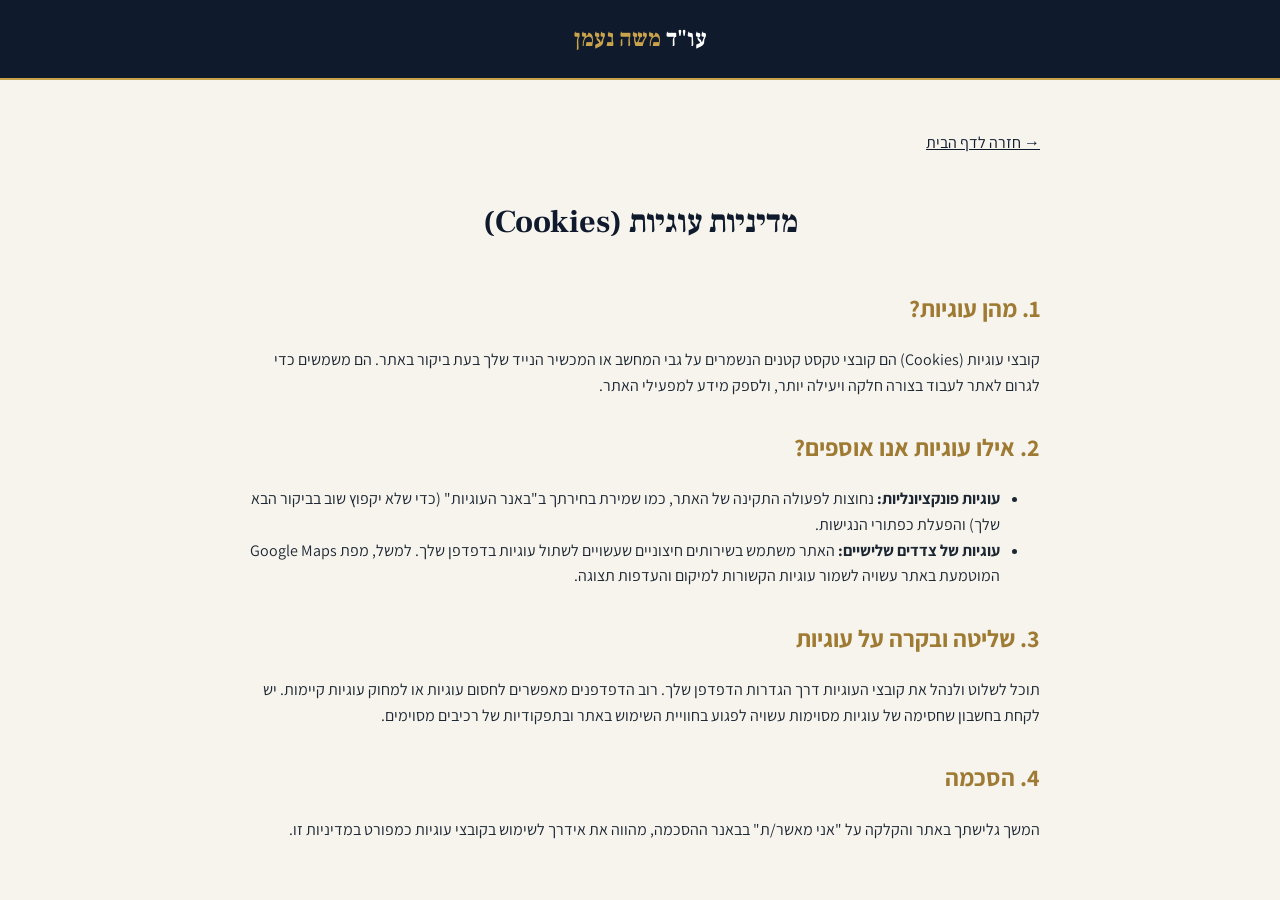
<file: cookie-policy.html>
<!DOCTYPE html>
<html lang="he" dir="rtl">
<head>
    <meta charset="UTF-8">
    <meta name="viewport" content="width=device-width, initial-scale=1.0">
    <title>מדיניות עוגיות | עו"ד משה נעמן</title>
    <link href="https://fonts.googleapis.com/css2?family=Assistant:wght@400;600;700&family=Frank+Ruhl+Libre:wght@700&display=swap" rel="stylesheet">
    <style>
        body { margin: 0; font-family: 'Assistant', sans-serif; background: #F7F4ED; color: #1C2733; line-height: 1.6; }
        header { background: #0F1B2D; padding: 20px; text-align: center; border-bottom: 2px solid #C9A24B; }
        header a { color: #fff; text-decoration: none; font-family: 'Frank Ruhl Libre', serif; font-size: 1.5rem; font-weight: bold; }
        header a span { color: #C9A24B; }
        .content { max-width: 800px; margin: 50px auto; padding: 0 20px; }
        h1 { font-family: 'Frank Ruhl Libre', serif; color: #0F1B2D; text-align: center; margin-bottom: 40px; }
        h2 { color: #9E7A33; margin-top: 30px; }
        p, ul { margin-bottom: 15px; }
        .back-btn { display: inline-block; margin-bottom: 20px; color: #0F1B2D; text-decoration: underline; }
    </style>
</head>
<body>
    <header>
        <a href="index.html">עו"ד <span>משה נעמן</span></a>
    </header>
    <div class="content">
        <a href="index.html" class="back-btn">&rarr; חזרה לדף הבית</a>
        <h1>מדיניות עוגיות (Cookies)</h1>
        
        <h2>1. מהן עוגיות?</h2>
        <p>קובצי עוגיות (Cookies) הם קובצי טקסט קטנים הנשמרים על גבי המחשב או המכשיר הנייד שלך בעת ביקור באתר. הם משמשים כדי לגרום לאתר לעבוד בצורה חלקה ויעילה יותר, ולספק מידע למפעילי האתר.</p>

        <h2>2. אילו עוגיות אנו אוספים?</h2>
        <ul>
            <li><strong>עוגיות פונקציונליות:</strong> נחוצות לפעולה התקינה של האתר, כמו שמירת בחירתך ב"באנר העוגיות" (כדי שלא יקפוץ שוב בביקור הבא שלך) והפעלת כפתורי הנגישות.</li>
            <li><strong>עוגיות של צדדים שלישיים:</strong> האתר משתמש בשירותים חיצוניים שעשויים לשתול עוגיות בדפדפן שלך. למשל, מפת Google Maps המוטמעת באתר עשויה לשמור עוגיות הקשורות למיקום והעדפות תצוגה.</li>
        </ul>

        <h2>3. שליטה ובקרה על עוגיות</h2>
        <p>תוכל לשלוט ולנהל את קובצי העוגיות דרך הגדרות הדפדפן שלך. רוב הדפדפנים מאפשרים לחסום עוגיות או למחוק עוגיות קיימות. יש לקחת בחשבון שחסימה של עוגיות מסוימות עשויה לפגוע בחוויית השימוש באתר ובתפקודיות של רכיבים מסוימים.</p>

        <h2>4. הסכמה</h2>
        <p>המשך גלישתך באתר והקלקה על "אני מאשר/ת" בבאנר ההסכמה, מהווה את אידרך לשימוש בקובצי עוגיות כמפורט במדיניות זו.</p>
    </div>
</body>
</html>
</file>
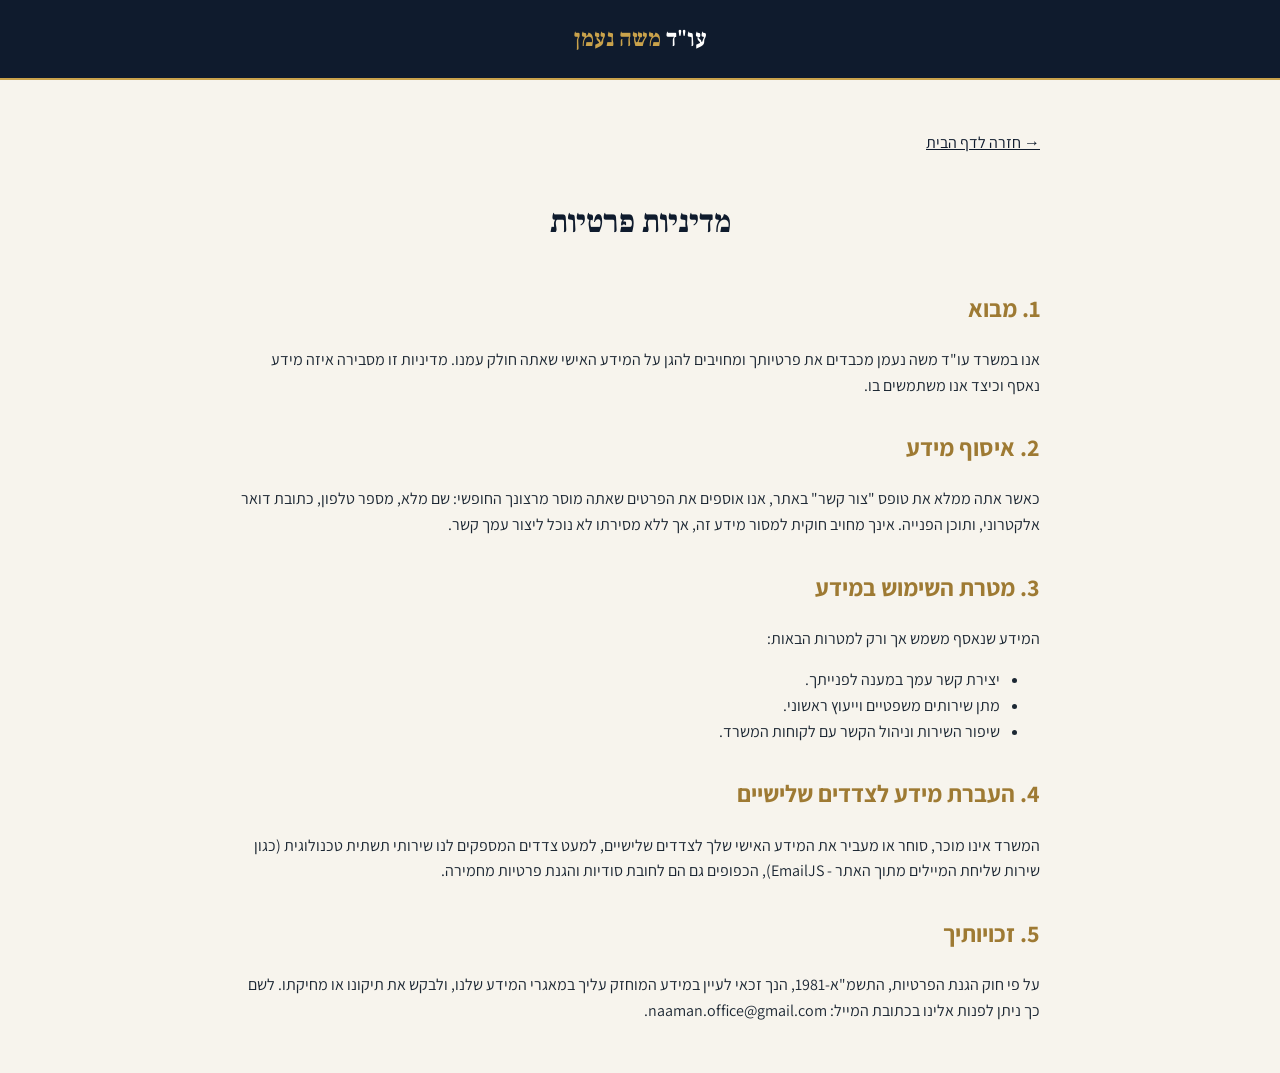
<file: privacy-policy.html>
<!DOCTYPE html>
<html lang="he" dir="rtl">
<head>
    <meta charset="UTF-8">
    <meta name="viewport" content="width=device-width, initial-scale=1.0">
    <title>מדיניות פרטיות | עו"ד משה נעמן</title>
    <link href="https://fonts.googleapis.com/css2?family=Assistant:wght@400;600;700&family=Frank+Ruhl+Libre:wght@700&display=swap" rel="stylesheet">
    <style>
        body { margin: 0; font-family: 'Assistant', sans-serif; background: #F7F4ED; color: #1C2733; line-height: 1.6; }
        header { background: #0F1B2D; padding: 20px; text-align: center; border-bottom: 2px solid #C9A24B; }
        header a { color: #fff; text-decoration: none; font-family: 'Frank Ruhl Libre', serif; font-size: 1.5rem; font-weight: bold; }
        header a span { color: #C9A24B; }
        .content { max-width: 800px; margin: 50px auto; padding: 0 20px; }
        h1 { font-family: 'Frank Ruhl Libre', serif; color: #0F1B2D; text-align: center; margin-bottom: 40px; }
        h2 { color: #9E7A33; margin-top: 30px; }
        p, ul { margin-bottom: 15px; }
        .back-btn { display: inline-block; margin-bottom: 20px; color: #0F1B2D; text-decoration: underline; }
    </style>
</head>
<body>
    <header>
        <a href="index.html">עו"ד <span>משה נעמן</span></a>
    </header>
    <div class="content">
        <a href="index.html" class="back-btn">&rarr; חזרה לדף הבית</a>
        <h1>מדיניות פרטיות</h1>
        
        <h2>1. מבוא</h2>
        <p>אנו במשרד עו"ד משה נעמן מכבדים את פרטיותך ומחויבים להגן על המידע האישי שאתה חולק עמנו. מדיניות זו מסבירה איזה מידע נאסף וכיצד אנו משתמשים בו.</p>

        <h2>2. איסוף מידע</h2>
        <p>כאשר אתה ממלא את טופס "צור קשר" באתר, אנו אוספים את הפרטים שאתה מוסר מרצונך החופשי: שם מלא, מספר טלפון, כתובת דואר אלקטרוני, ותוכן הפנייה. אינך מחויב חוקית למסור מידע זה, אך ללא מסירתו לא נוכל ליצור עמך קשר.</p>

        <h2>3. מטרת השימוש במידע</h2>
        <p>המידע שנאסף משמש אך ורק למטרות הבאות:</p>
        <ul>
            <li>יצירת קשר עמך במענה לפנייתך.</li>
            <li>מתן שירותים משפטיים וייעוץ ראשוני.</li>
            <li>שיפור השירות וניהול הקשר עם לקוחות המשרד.</li>
        </ul>

        <h2>4. העברת מידע לצדדים שלישיים</h2>
        <p>המשרד אינו מוכר, סוחר או מעביר את המידע האישי שלך לצדדים שלישיים, למעט צדדים המספקים לנו שירותי תשתית טכנולוגית (כגון שירות שליחת המיילים מתוך האתר - EmailJS), הכפופים גם הם לחובת סודיות והגנת פרטיות מחמירה.</p>

        <h2>5. זכויותיך</h2>
        <p>על פי חוק הגנת הפרטיות, התשמ"א-1981, הנך זכאי לעיין במידע המוחזק עליך במאגרי המידע שלנו, ולבקש את תיקונו או מחיקתו. לשם כך ניתן לפנות אלינו בכתובת המייל: naaman.office@gmail.com.</p>
    </div>
</body>
</html>
</file>
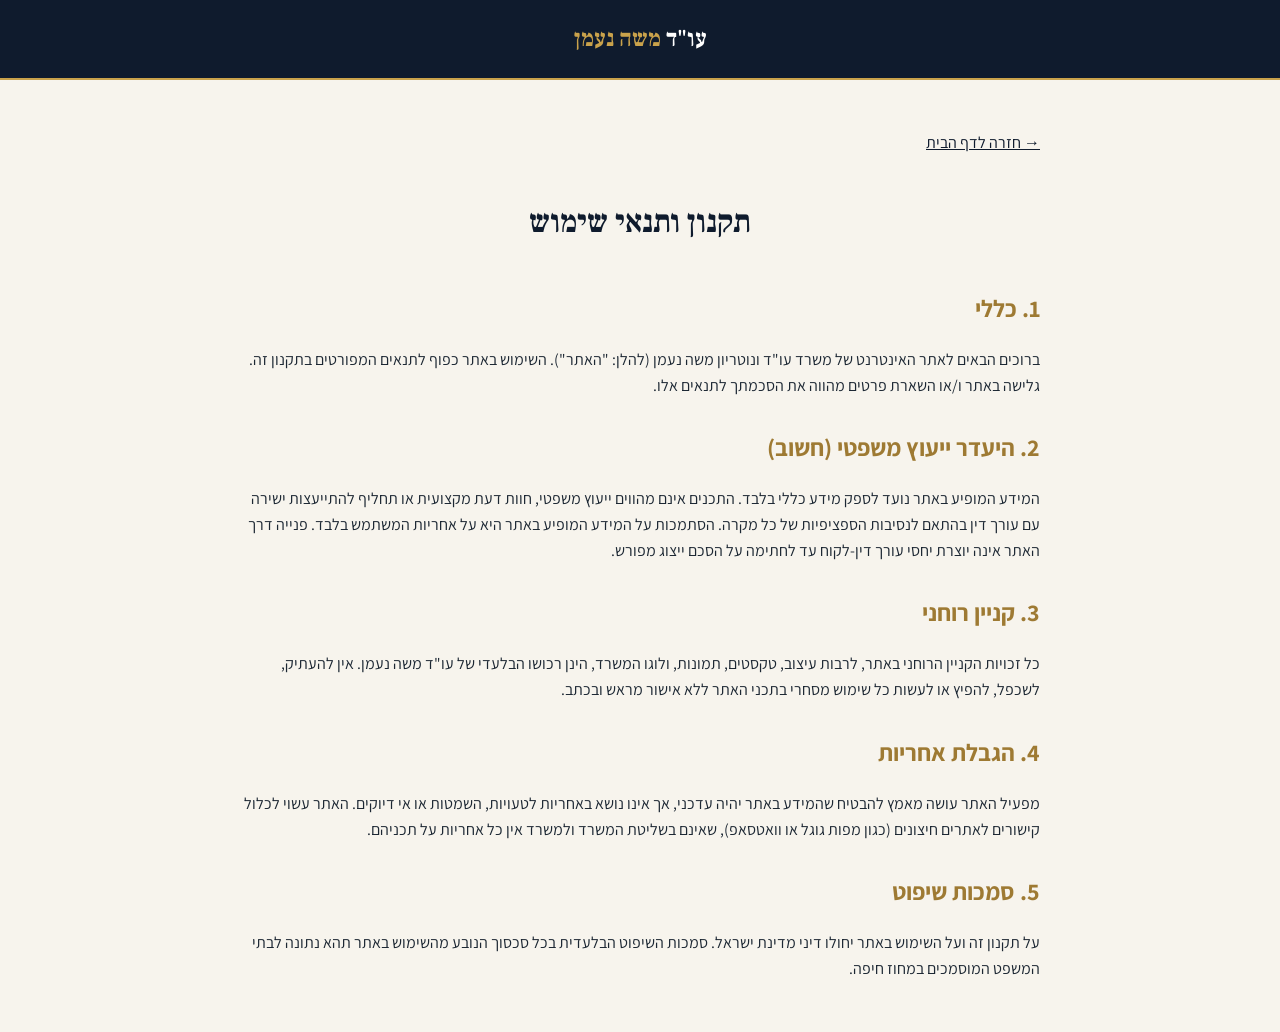
<file: terms-of-use.html>
<!DOCTYPE html>
<html lang="he" dir="rtl">
<head>
    <meta charset="UTF-8">
    <meta name="viewport" content="width=device-width, initial-scale=1.0">
    <title>תקנון ותנאי שימוש | עו"ד משה נעמן</title>
    <link href="https://fonts.googleapis.com/css2?family=Assistant:wght@400;600;700&family=Frank+Ruhl+Libre:wght@700&display=swap" rel="stylesheet">
    <style>
        body { margin: 0; font-family: 'Assistant', sans-serif; background: #F7F4ED; color: #1C2733; line-height: 1.6; }
        header { background: #0F1B2D; padding: 20px; text-align: center; border-bottom: 2px solid #C9A24B; }
        header a { color: #fff; text-decoration: none; font-family: 'Frank Ruhl Libre', serif; font-size: 1.5rem; font-weight: bold; }
        header a span { color: #C9A24B; }
        .content { max-width: 800px; margin: 50px auto; padding: 0 20px; }
        h1 { font-family: 'Frank Ruhl Libre', serif; color: #0F1B2D; text-align: center; margin-bottom: 40px; }
        h2 { color: #9E7A33; margin-top: 30px; }
        p { margin-bottom: 15px; }
        .back-btn { display: inline-block; margin-bottom: 20px; color: #0F1B2D; text-decoration: underline; }
    </style>
</head>
<body>
    <header>
        <a href="index.html">עו"ד <span>משה נעמן</span></a>
    </header>
    <div class="content">
        <a href="index.html" class="back-btn">&rarr; חזרה לדף הבית</a>
        <h1>תקנון ותנאי שימוש</h1>
        
        <h2>1. כללי</h2>
        <p>ברוכים הבאים לאתר האינטרנט של משרד עו"ד ונוטריון משה נעמן (להלן: "האתר"). השימוש באתר כפוף לתנאים המפורטים בתקנון זה. גלישה באתר ו/או השארת פרטים מהווה את הסכמתך לתנאים אלו.</p>

        <h2>2. היעדר ייעוץ משפטי (חשוב)</h2>
        <p>המידע המופיע באתר נועד לספק מידע כללי בלבד. התכנים אינם מהווים ייעוץ משפטי, חוות דעת מקצועית או תחליף להתייעצות ישירה עם עורך דין בהתאם לנסיבות הספציפיות של כל מקרה. הסתמכות על המידע המופיע באתר היא על אחריות המשתמש בלבד. פנייה דרך האתר אינה יוצרת יחסי עורך דין-לקוח עד לחתימה על הסכם ייצוג מפורש.</p>

        <h2>3. קניין רוחני</h2>
        <p>כל זכויות הקניין הרוחני באתר, לרבות עיצוב, טקסטים, תמונות, ולוגו המשרד, הינן רכושו הבלעדי של עו"ד משה נעמן. אין להעתיק, לשכפל, להפיץ או לעשות כל שימוש מסחרי בתכני האתר ללא אישור מראש ובכתב.</p>

        <h2>4. הגבלת אחריות</h2>
        <p>מפעיל האתר עושה מאמץ להבטיח שהמידע באתר יהיה עדכני, אך אינו נושא באחריות לטעויות, השמטות או אי דיוקים. האתר עשוי לכלול קישורים לאתרים חיצונים (כגון מפות גוגל או וואטסאפ), שאינם בשליטת המשרד ולמשרד אין כל אחריות על תכניהם.</p>

        <h2>5. סמכות שיפוט</h2>
        <p>על תקנון זה ועל השימוש באתר יחולו דיני מדינת ישראל. סמכות השיפוט הבלעדית בכל סכסוך הנובע מהשימוש באתר תהא נתונה לבתי המשפט המוסמכים במחוז חיפה.</p>
    </div>
</body>
</html>
</file>
